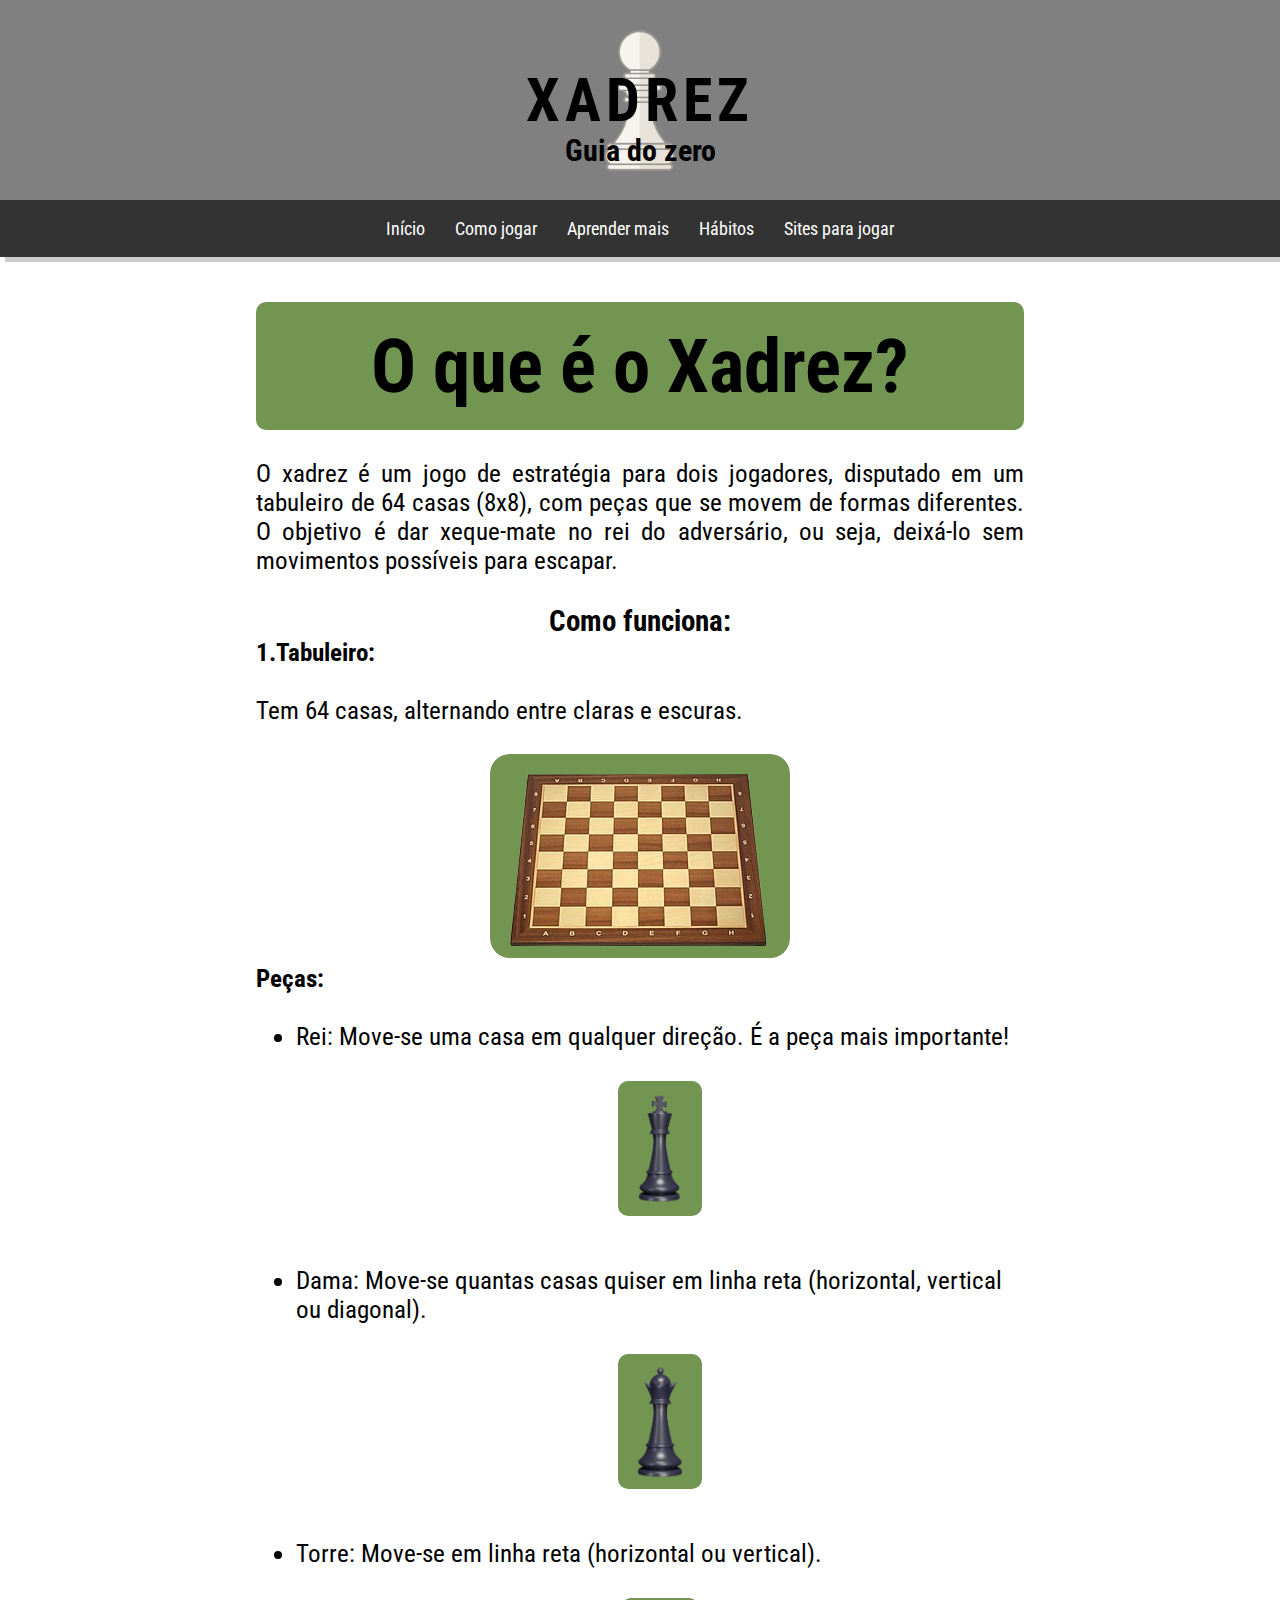
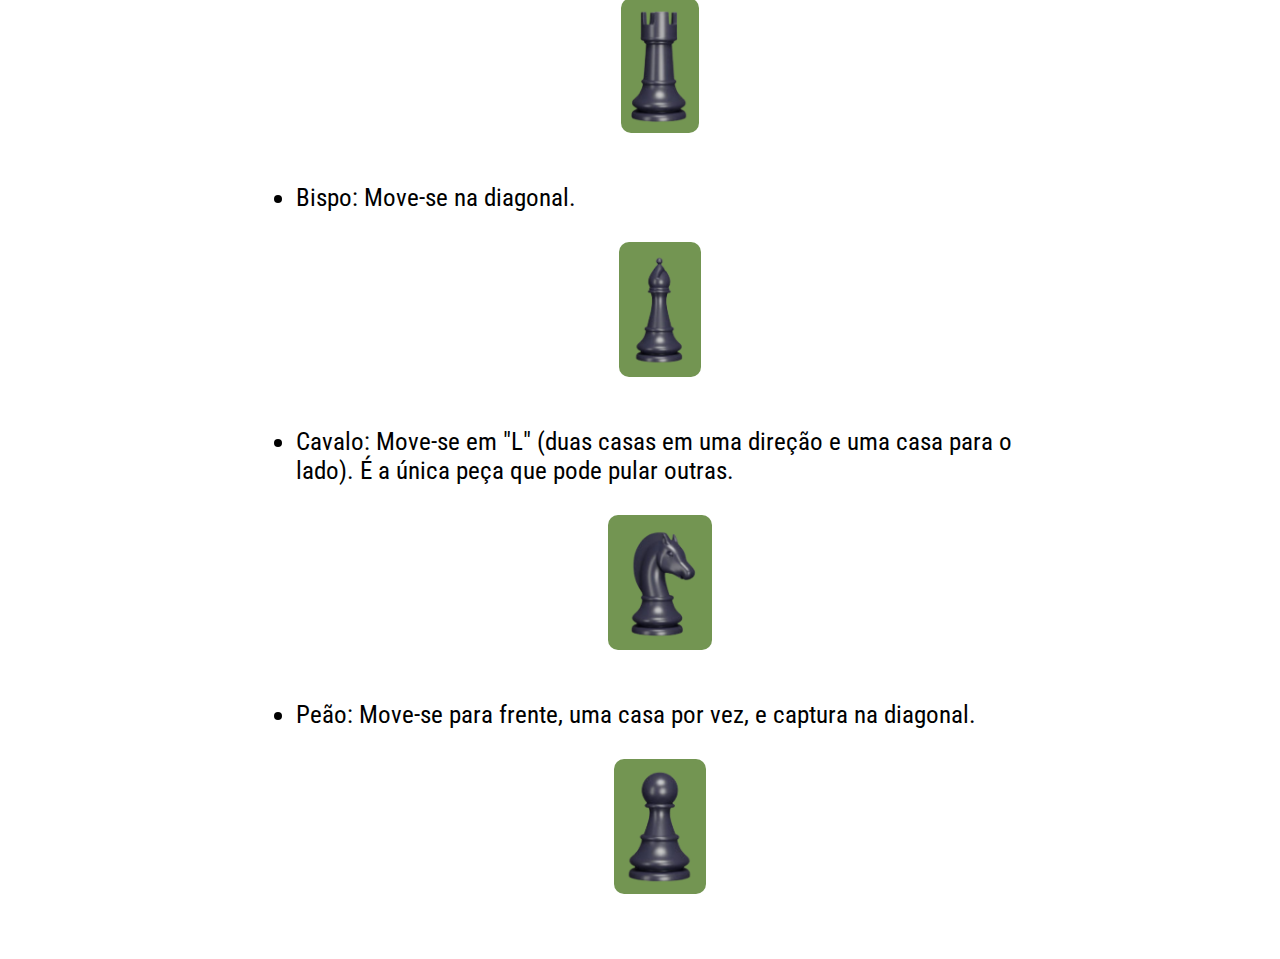
<file: index.html>
<!DOCTYPE html>
<html lang="pt-br">

<head>
    <link rel="preconnect" href="https://fonts.googleapis.com">
    <link rel="preconnect" href="https://fonts.gstatic.com" crossorigin>
    <link
        href="https://fonts.googleapis.com/css2?family=Bebas+Neue&family=Roboto+Condensed:ital,wght@0,100..900;1,100..900&family=Rubik:ital,wght@0,300..900;1,300..900&display=swap"
        rel="stylesheet">
    <meta charset="UTF-8">
    <meta name="viewport" content="width=device-width, initial-scale=1.0">
    <title>Document</title>
    <link rel="stylesheet" href="estilos/style.css">
</head>

<body>
    <header class="topo">
        <img src="assets/peao.png" id="peaoImg">
        <h1 class="titulo">XADREZ</h1>
        <p class="subtitulo" id="#subtitulo1">Guia do zero</p>

    </header>

    <nav class="menu">
        <a href="index.html">Início</a>
        <a href="https://www.chess.com/home">Como jogar</a>
        <a href="https://www.chess.com/home">Aprender mais</a>
        <a href="https://www.chess.com/home">Hábitos</a>
        <a href="sitesJogar.html">Sites para jogar</a>
    </nav>

    <section class="coluna">
        <h2>O que é o Xadrez?</h2>
        <br>
        <p>O xadrez é um jogo de estratégia para dois jogadores, disputado
            em um tabuleiro de 64 casas (8x8), com peças que se movem de formas diferentes.
            O objetivo é dar xeque-mate no rei do adversário,
            ou seja, deixá-lo sem movimentos possíveis para escapar.
        </p>
        <br>


        <h3>Como funciona:</h3>

        <h4 class="centerLeft">1.Tabuleiro:</h4> <br>
        <p class="centerLeft">Tem 64 casas, alternando entre claras e escuras.</p> <br>
        <img src="assets/chessBoard.png" id="tabuleiro">
        <div class="pecas">
            <h5>Peças:</h5> <br>
            <ul>
                <li>Rei: Move-se uma casa em qualquer direção. É a peça mais importante!</li>
                <div class="espacoPeca">
                    <img src="assets/king.png" alt="" class="pecasImg">
                </div>

                <li>Dama: Move-se quantas casas quiser em linha reta (horizontal, vertical ou diagonal).</li>
                <div class="espacoPeca">
                    <img src="assets/queen.png" alt="" class="pecasImg">
                </div>
                <li>Torre: Move-se em linha reta (horizontal ou vertical).</li>
                <div class="espacoPeca">
                    <img src="assets/rook.png" alt="" class="pecasImg">
                </div>
                <li>Bispo: Move-se na diagonal.</li>
                <div class="espacoPeca">
                    <img src="assets/bishop.png" alt="" class="pecasImg">
                </div>
                <li>Cavalo: Move-se em "L" (duas casas em uma direção e uma casa para o lado). É a única peça que
                    pode pular outras.</li>
                <div class="espacoPeca">
                    <img src="assets/knight.png" alt="" class="pecasImg">
                </div>
                <li>Peão: Move-se para frente, uma casa por vez, e captura na diagonal.</li>
                <div class="espacoPeca">
                    <img src="assets/pawn.png" alt="" class="pecasImg">
                </div>
            </ul>



        </div>
    </section>
</body>

</html>
</file>
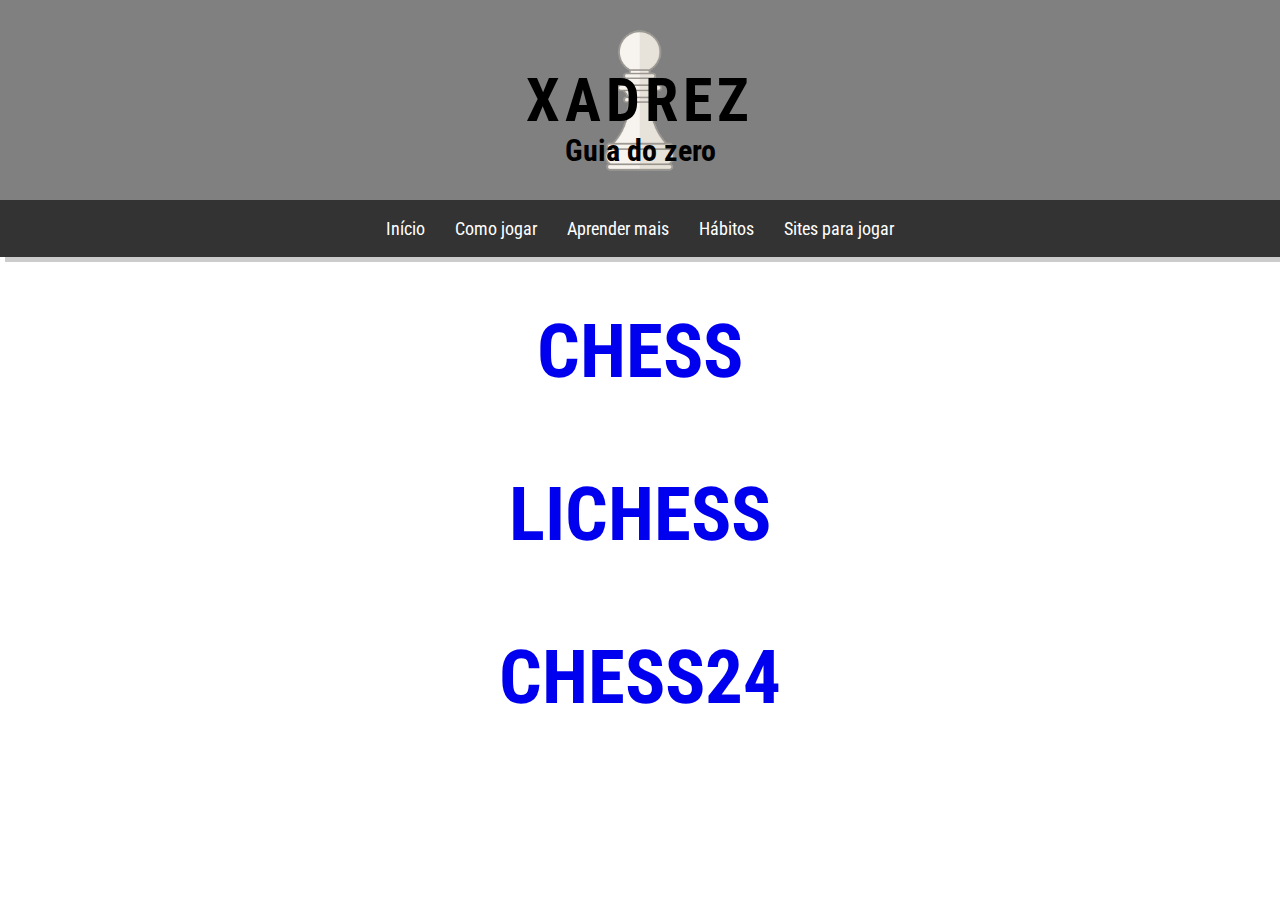
<file: sitesJogar.html>
<!DOCTYPE html>
<html lang="pt-br">

<head>
    <link rel="preconnect" href="https://fonts.googleapis.com">
    <link rel="preconnect" href="https://fonts.gstatic.com" crossorigin>
    <link
        href="https://fonts.googleapis.com/css2?family=Bebas+Neue&family=Roboto+Condensed:ital,wght@0,100..900;1,100..900&family=Rubik:ital,wght@0,300..900;1,300..900&display=swap"
        rel="stylesheet">
    <meta charset="UTF-8">
    <meta name="viewport" content="width=device-width, initial-scale=1.0">
    <title>Document</title>
    <link rel="stylesheet" href="estilos/style.css">
    <link rel="stylesheet" href="estilos/styleSitesJogar.css">
</head>

<header class="topo">
    <img src="assets/peao.png" id="peaoImg">
    <h1 class="titulo">XADREZ</h1>
    <p class="subtitulo" id="#subtitulo1">Guia do zero</p>

</header>

<nav class="menu">
    <a href="index.html">Início</a>
    <a href="https://www.chess.com/home">Como jogar</a>
    <a href="https://www.chess.com/home">Aprender mais</a>
    <a href="https://www.chess.com/home">Hábitos</a>
    <a href="sitesJogar.html">Sites para jogar</a>
</nav>

<h2 #chess>
    <a href="https://www.chess.com/home">CHESS</a>
</h2>

<h3 #lichess>
    <a href="https://lichess.org">LICHESS</a>
</h3>

<h4 #chess24>
    <a href="https://play.google.com/store/apps/details?id=com.chess24.application&hl=pt_BR&pli=1">CHESS24</h4>
</h4>
</file>
<file: estilos/style.css>
*{
    box-sizing: border-box;
    margin:0;
    font-family: "Roboto Condensed", sans-serif;
}

body{
    margin: 0;
}

.topo{
    background-color: gray;
    padding: 5px;
    text-align: center;
    font-family: "Roboto Condensed", sans-serif;
    font-size: 30px;
}

#peaoImg{
    position:absolute;
    max-width: 150px;
    max-height: 150px;
    width: auto;
    height: auto;
}

.titulo{
    display:flex;
    text-align: center;
    position:absolute;
    letter-spacing: 5px;
    
}

.subtitulo{
    padding-top:100px;
    position:absolute; /*estudar*/
    font-weight: bold;
}

nav{
    display:flex;
    justify-content: center;
    align-items: center;
    background-color: #333;
    padding: 18px;
    box-shadow: 5px 5px 0 rgba(0,0,0,0.2);

}

nav a{
    color: white;
    text-decoration:  none;
    margin: 0 15px;
    font-size: 18px;
    font-family: "Roboto Condensed", sans-serif;
    transition: transform 0.3s ease;
}

nav a:hover{
    color: #ddd;
    transform: scale(1.2);
}

.pecas{
    text-align: left;
}

.pecasImg{
    height: 15vh;
    margin-top:30px;
    margin-bottom: 50px;
    background-color: #739552;
    border-radius:10px;
    padding: 10px;
}

.pecasImg:hover{
    transition: transform 0.5s ease;
    transform: scale(2.5);
    color:#739552;
}

#tabuleiro{
    background-color: #739552;
    border-radius: 20px;
}

#tabuleiro:hover{
    transition: transform 0.5s ease;
    transform: scale(1.5);
    color:#739552;
}

.espacoPeca{
    display:flex;
    justify-content: center;
    width: 100%;
}

.centerLeft{
    text-align: left;
}

.menu{
    background-color: #333;
    overflow: hidden;
}

header{
    display: flex;
    flex-direction: column;
    justify-content: center;
    align-items: center;
    height: 200px;
}

.coluna{
    float:left;
    width: 100%;
    padding: 15px;
    text-align:center;
    font-size: 25px;
    padding-left: 20%;
    padding-right:20%;
    margin-top: 30px;
}

h4, h5{
    font-size:25px;
}

.coluna h2{
    font-size:75px;
    background-color: #739552;
    border-radius:10px;
    padding:20px;
}

.coluna p{
    text-align:justify;
}
</file>
<file: estilos/styleSitesJogar.css>
*{
    box-sizing: border-box;
    margin:0;
    font-family: "Roboto Condensed", sans-serif;
}

a{
    text-decoration: none;
}

h2{
    font-size:75px;
    padding-top:50px;
    padding-bottom: 25px;
    text-align: center;
}

h2:hover{
    color: #739552;
    transition: transform 0.3s ease;
    transform: scale(1.2);
}

h3{
    font-size:75px;
    padding-top:50px;
    padding-bottom: 25px;
    text-align: center;
}

h3:hover{
    color: #739552;
    transition: transform 0.3s ease;
    transform: scale(1.2);
}

h4{
    font-size:75px;
    padding-top:50px;
    padding-bottom: 25px;
    text-align: center;
}

h4:hover{
    color: #739552;
    transition: transform 0.3s ease;
    transform: scale(1.2);
}
</file>
